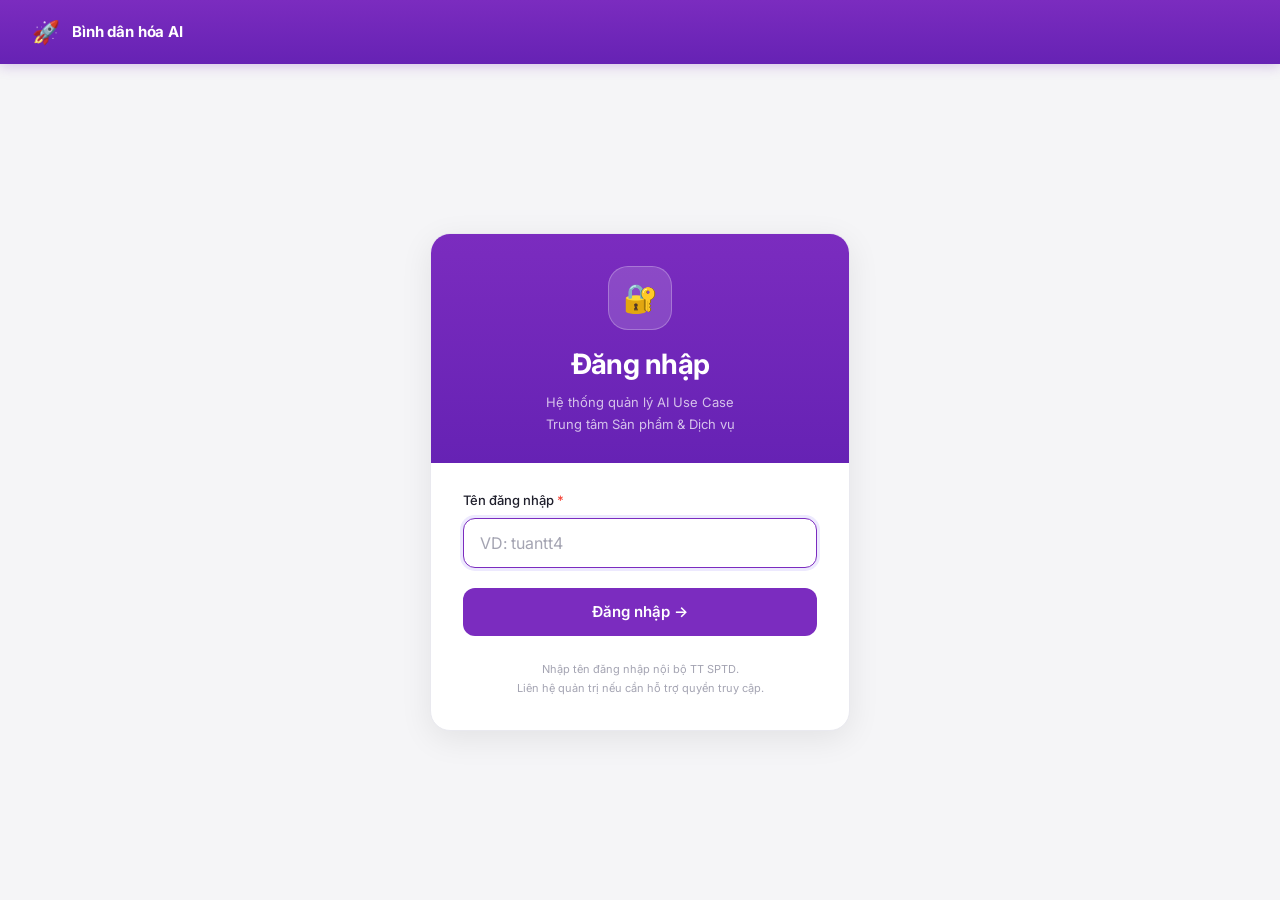
<file: index.html>
<!DOCTYPE html>
<html lang="vi">
<head>
  <meta charset="UTF-8">
  <meta name="viewport" content="width=device-width, initial-scale=1.0">
  <meta name="description" content="AI Use Case Platform — TT SPTD">
  <title>AI Use Case Platform — TT SPTD</title>
  <link rel="icon" href="data:image/svg+xml,<svg xmlns='http://www.w3.org/2000/svg' fill='none' viewBox='0 0 24 24' stroke='%237B2CBF' stroke-width='1.5'><path stroke-linecap='round' stroke-linejoin='round' d='M9.813 15.904L9 18.75l-.813-2.846a4.5 4.5 0 00-3.09-3.09L2.25 12l2.846-.813a4.5 4.5 0 003.09-3.09L9 5.25l.813 2.846a4.5 4.5 0 003.09 3.09L15.75 12l-2.846.813a4.5 4.5 0 00-3.09 3.09z'/></svg>">

  <link rel="stylesheet" href="assets/css/variables.css">
  <link rel="stylesheet" href="assets/css/base.css">
  <link rel="stylesheet" href="assets/css/typography.css">
  <link rel="stylesheet" href="assets/css/layout.css">
  <link rel="stylesheet" href="assets/css/components.css">
  <link rel="stylesheet" href="assets/css/states.css">
  <link rel="stylesheet" href="assets/css/responsive.css">
  <link rel="stylesheet" href="assets/css/portal.css">
</head>
<body>

  <div class="app-layout">

    <!-- ── Left Sidebar ── -->
    <aside class="app-sidebar" id="appSidebar" role="navigation" aria-label="Điều hướng chính">

      <a href="index.html" class="sidebar-brand" aria-label="Trang chủ">
        <div class="sidebar-brand-logo" aria-hidden="true">
          <svg xmlns="http://www.w3.org/2000/svg" fill="none" viewBox="0 0 24 24" stroke-width="1.5" stroke="currentColor" width="20" height="20">
            <path stroke-linecap="round" stroke-linejoin="round" d="M9.813 15.904L9 18.75l-.813-2.846a4.5 4.5 0 00-3.09-3.09L2.25 12l2.846-.813a4.5 4.5 0 003.09-3.09L9 5.25l.813 2.846a4.5 4.5 0 003.09 3.09L15.75 12l-2.846.813a4.5 4.5 0 00-3.09 3.09zM18.259 8.715L18 9.75l-.259-1.035a3.375 3.375 0 00-2.455-2.456L14.25 6l1.036-.259a3.375 3.375 0 002.455-2.456L18 2.25l.259 1.035a3.375 3.375 0 002.456 2.456L21.75 6l-1.035.259a3.375 3.375 0 00-2.456 2.456zM16.894 20.567L16.5 21.75l-.394-1.183a2.25 2.25 0 00-1.423-1.423L13.5 18.75l1.183-.394a2.25 2.25 0 001.423-1.423l.394-1.183.394 1.183a2.25 2.25 0 001.423 1.423l1.183.394-1.183.394a2.25 2.25 0 00-1.423 1.423z" />
          </svg>
        </div>
        <div class="sidebar-brand-text">
          <span class="sidebar-brand-name">Bình dân hóa AI</span>
          <span class="sidebar-brand-sub">TT SPTD</span>
        </div>
      </a>

      <nav class="sidebar-nav" role="menubar">
        <span class="sidebar-section-label">Quản lý</span>

        <a href="dashboard.html" class="sidebar-nav-item" role="menuitem" id="navDashboard" style="display:none">
          <i class="sidebar-nav-icon" aria-hidden="true">
            <svg xmlns="http://www.w3.org/2000/svg" fill="none" viewBox="0 0 24 24" stroke-width="1.5" stroke="currentColor" width="18" height="18">
              <path stroke-linecap="round" stroke-linejoin="round" d="M7.5 14.25v2.25m3-4.5v4.5m3-6.75v6.75m3-9v9M6 20.25h12A2.25 2.25 0 0020.25 18V6A2.25 2.25 0 0018 3.75H6A2.25 2.25 0 003.75 6v12A2.25 2.25 0 006 20.25z" />
            </svg>
          </i>
          <span class="sidebar-nav-label">Dashboard</span>
        </a>

        <a href="register.html" class="sidebar-nav-item" role="menuitem">
          <i class="sidebar-nav-icon" aria-hidden="true">
            <svg xmlns="http://www.w3.org/2000/svg" fill="none" viewBox="0 0 24 24" stroke-width="1.5" stroke="currentColor" width="18" height="18">
              <path stroke-linecap="round" stroke-linejoin="round" d="M19.5 14.25v-2.625a3.375 3.375 0 00-3.375-3.375h-1.5A1.125 1.125 0 0113.5 7.125v-1.5a3.375 3.375 0 00-3.375-3.375H8.25m3.75 9v6m3-3H9m1.5-12H5.625c-.621 0-1.125.504-1.125 1.125v17.25c0 .621.504 1.125 1.125 1.125h12.75c.621 0 1.125-.504 1.125-1.125V11.25a9 9 0 00-9-9z" />
            </svg>
          </i>
          <span class="sidebar-nav-label">Đăng ký Use Case</span>
        </a>

        <a href="dashboard.html?tab=my" class="sidebar-nav-item" role="menuitem">
          <i class="sidebar-nav-icon" aria-hidden="true">
            <svg xmlns="http://www.w3.org/2000/svg" fill="none" viewBox="0 0 24 24" stroke-width="1.5" stroke="currentColor" width="18" height="18">
              <path stroke-linecap="round" stroke-linejoin="round" d="M9 12h3.75M9 15h3.75M9 18h3.75m3 .75H18a2.25 2.25 0 002.25-2.25V6.108c0-1.135-.845-2.098-1.976-2.192a48.424 48.424 0 00-1.123-.08m-5.801 0c-.065.21-.1.433-.1.664 0 .414.336.75.75.75h4.5a.75.75 0 00.75-.75 2.25 2.25 0 00-.1-.664m-5.8 0A2.251 2.251 0 0113.5 2.25H15c1.012 0 1.867.668 2.15 1.586m-5.8 0c-.376.023-.75.05-1.124.08C9.095 4.01 8.25 4.973 8.25 6.108V8.25m0 0H4.875c-.621 0-1.125.504-1.125 1.125v11.25c0 .621.504 1.125 1.125 1.125h9.75c.621 0 1.125-.504 1.125-1.125V9.375c0-.621-.504-1.125-1.125-1.125H8.25zM6.75 12h.008v.008H6.75V12zm0 3h.008v.008H6.75V15zm0 3h.008v.008H6.75V18z" />
            </svg>
          </i>
          <span class="sidebar-nav-label">Use Case của tôi</span>
        </a>

        <div class="sidebar-divider" aria-hidden="true"></div>
        <span class="sidebar-section-label">Hệ thống</span>

        <a href="index.html" class="sidebar-nav-item is-active" role="menuitem" aria-current="page">
          <i class="sidebar-nav-icon" aria-hidden="true">
            <svg xmlns="http://www.w3.org/2000/svg" fill="none" viewBox="0 0 24 24" stroke-width="1.5" stroke="currentColor" width="18" height="18">
              <path stroke-linecap="round" stroke-linejoin="round" d="M2.25 12l8.954-8.955c.44-.439 1.152-.439 1.591 0L21.75 12M4.5 9.75v10.125c0 .621.504 1.125 1.125 1.125H9.75v-4.875c0-.621.504-1.125 1.125-1.125h2.25c.621 0 1.125.504 1.125 1.125V21h4.125c.621 0 1.125-.504 1.125-1.125V9.75M8.25 21h8.25" />
            </svg>
          </i>
          <span class="sidebar-nav-label">Trang chủ</span>
        </a>
      </nav>

      <div class="sidebar-footer">
        <div class="sidebar-user">
          <div class="sidebar-user-avatar" id="sidebarAvatar" aria-hidden="true"></div>
          <div class="sidebar-user-info">
            <span class="sidebar-user-name" id="sidebarUserName"></span>
            <span class="sidebar-user-role" id="sidebarUserRole">Người dùng</span>
          </div>
          <button class="sidebar-logout-btn" id="sidebarLogoutBtn" title="Đăng xuất" aria-label="Đăng xuất">
            <svg xmlns="http://www.w3.org/2000/svg" fill="none" viewBox="0 0 24 24" stroke-width="1.5" stroke="currentColor" width="18" height="18">
              <path stroke-linecap="round" stroke-linejoin="round" d="M15.75 9V5.25A2.25 2.25 0 0013.5 3h-6a2.25 2.25 0 00-2.25 2.25v13.5A2.25 2.25 0 007.5 21h6a2.25 2.25 0 002.25-2.25V15M12 9l-3 3m0 0l3 3m-3-3h12.75" />
            </svg>
          </button>
        </div>
      </div>

    </aside>

    <div class="sidebar-overlay" id="sidebarOverlay" aria-hidden="true"></div>

    <!-- ── Main Area ── -->
    <div class="app-main">

      <header class="app-topbar" role="banner">
        <button class="topbar-sidebar-toggle" id="sidebarToggle" aria-label="Mở/đóng menu" aria-expanded="false" aria-controls="appSidebar">
          <svg xmlns="http://www.w3.org/2000/svg" fill="none" viewBox="0 0 24 24" stroke-width="1.5" stroke="currentColor" width="20" height="20" aria-hidden="true">
            <path stroke-linecap="round" stroke-linejoin="round" d="M3.75 6.75h16.5M3.75 12h16.5m-16.5 5.25h16.5" />
          </svg>
        </button>
        <h1 class="topbar-title">Trang chủ</h1>
        <div class="topbar-actions">
          <div class="topbar-user-chip" id="topbarUserChip" style="display:none">
            <div class="topbar-user-avatar" id="topbarAvatar" aria-hidden="true"></div>
            <span class="topbar-user-name" id="topbarUserName"></span>
          </div>
        </div>
      </header>

      <div class="app-content">
        <main class="portal-main" role="main" id="portalMain" style="display:none">

          <h1 class="portal-page-title">Tất cả dịch vụ</h1>

          <div class="service-sections" id="serviceSections" role="navigation" aria-label="Danh sách dịch vụ">
            <!-- Sections injected by JS -->
          </div>

          <footer class="portal-footer">
            AI Use Case Platform · TT SPTD · v3.0.0
          </footer>
        </main>
      </div>

    </div><!-- /app-main -->
  </div><!-- /app-layout -->

  <div id="toastContainer" class="toast-container" aria-live="polite" aria-atomic="false"></div>

  <script src="config/env.js"></script>
  <script src="assets/js/auth.js"></script>
  <script>
    (function () {
      'use strict';

      // Backward compat: redirect old ?edit= links to register.html
      var sp = new URLSearchParams(window.location.search);
      if (sp.has('edit')) {
        window.location.replace('register.html' + window.location.search);
        return;
      }

      if (!AuthService.requireAuth()) return;

      var user = AuthService.getUser();
      var role = user ? (user.role || 'user') : 'user';
      var initials = ((user && (user.displayName || user.email)) || '?').charAt(0).toUpperCase();

      // Populate sidebar + topbar
      function setEl(id, val) { var el = document.getElementById(id); if (el) el.textContent = val; }
      setEl('sidebarAvatar',   initials);
      setEl('sidebarUserName', user ? (user.displayName || user.email) : '');
      setEl('sidebarUserRole', role === 'admin' ? 'Admin' : 'Người dùng');
      setEl('topbarAvatar',    initials);
      setEl('topbarUserName',  user ? (user.displayName || user.email) : '');
      var chip = document.getElementById('topbarUserChip'); if (chip) chip.style.display = '';

      // Show Dashboard nav for admin
      if (role === 'admin') {
        var navDash = document.getElementById('navDashboard'); if (navDash) navDash.style.display = '';
      }

      document.getElementById('sidebarLogoutBtn').addEventListener('click', function () {
        AuthService.logout();
        window.location.replace('login.html');
      });

      // Sidebar toggle
      var sidebar = document.getElementById('appSidebar');
      var overlay = document.getElementById('sidebarOverlay');
      var toggle  = document.getElementById('sidebarToggle');
      function openSidebar()  { sidebar.classList.add('is-open');    overlay.classList.add('is-visible');    toggle.setAttribute('aria-expanded','true'); }
      function closeSidebar() { sidebar.classList.remove('is-open'); overlay.classList.remove('is-visible'); toggle.setAttribute('aria-expanded','false'); }
      if (toggle)  toggle.addEventListener('click', function () { sidebar.classList.contains('is-open') ? closeSidebar() : openSidebar(); });
      if (overlay) overlay.addEventListener('click', closeSidebar);
      document.addEventListener('keydown', function (e) { if (e.key === 'Escape') closeSidebar(); });

      // Service catalog (data-driven, role-aware)
      var PORTAL_SERVICES = [
        {
          sectionLabel: 'Đăng ký & Quản lý',
          items: [
            {
              icon: '<svg xmlns="http://www.w3.org/2000/svg" fill="none" viewBox="0 0 24 24" stroke-width="1.5" stroke="currentColor" width="24" height="24"><path stroke-linecap="round" stroke-linejoin="round" d="M19.5 14.25v-2.625a3.375 3.375 0 00-3.375-3.375h-1.5A1.125 1.125 0 0113.5 7.125v-1.5a3.375 3.375 0 00-3.375-3.375H8.25m3.75 9v6m3-3H9m1.5-12H5.625c-.621 0-1.125.504-1.125 1.125v17.25c0 .621.504 1.125 1.125 1.125h12.75c.621 0 1.125-.504 1.125-1.125V11.25a9 9 0 00-9-9z" /></svg>',
              label: 'Đăng ký AI Use Case',
              desc:  'Tạo mới và nộp use case AI cho team',
              href:  'register.html',
              roles: ['user', 'admin']
            },
            {
              icon: '<svg xmlns="http://www.w3.org/2000/svg" fill="none" viewBox="0 0 24 24" stroke-width="1.5" stroke="currentColor" width="24" height="24"><path stroke-linecap="round" stroke-linejoin="round" d="M9 12h3.75M9 15h3.75M9 18h3.75m3 .75H18a2.25 2.25 0 002.25-2.25V6.108c0-1.135-.845-2.098-1.976-2.192a48.424 48.424 0 00-1.123-.08m-5.801 0c-.065.21-.1.433-.1.664 0 .414.336.75.75.75h4.5a.75.75 0 00.75-.75 2.25 2.25 0 00-.1-.664m-5.8 0A2.251 2.251 0 0113.5 2.25H15c1.012 0 1.867.668 2.15 1.586m-5.8 0c-.376.023-.75.05-1.124.08C9.095 4.01 8.25 4.973 8.25 6.108V8.25m0 0H4.875c-.621 0-1.125.504-1.125 1.125v11.25c0 .621.504 1.125 1.125 1.125h9.75c.621 0 1.125-.504 1.125-1.125V9.375c0-.621-.504-1.125-1.125-1.125H8.25zM6.75 12h.008v.008H6.75V12zm0 3h.008v.008H6.75V15zm0 3h.008v.008H6.75V18z" /></svg>',
              label: 'Use case của tôi',
              desc:  'Xem trạng thái và chỉnh sửa use case đã nộp',
              href:  'dashboard.html?tab=my',
              roles: ['user', 'admin']
            }
          ]
        },
        {
          sectionLabel: 'Báo cáo & Phân tích',
          items: [
            {
              icon: '<svg xmlns="http://www.w3.org/2000/svg" fill="none" viewBox="0 0 24 24" stroke-width="1.5" stroke="currentColor" width="24" height="24"><path stroke-linecap="round" stroke-linejoin="round" d="M7.5 14.25v2.25m3-4.5v4.5m3-6.75v6.75m3-9v9M6 20.25h12A2.25 2.25 0 0020.25 18V6A2.25 2.25 0 0018 3.75H6A2.25 2.25 0 003.75 6v12A2.25 2.25 0 006 20.25z" /></svg>',
              label: 'Dashboard tổng quan',
              desc:  'Thống kê, phân tích và duyệt use case',
              href:  'dashboard.html',
              roles: ['admin']
            }
          ]
        }
      ];

      var sectionsEl = document.getElementById('serviceSections');
      PORTAL_SERVICES.forEach(function (section) {
        var visibleItems = section.items.filter(function (item) {
          return item.roles.indexOf(role) !== -1;
        });
        if (!visibleItems.length) return;

        var sectionEl = document.createElement('div');
        sectionEl.className = 'service-section';

        var titleEl = document.createElement('h2');
        titleEl.className = 'service-section-title';
        titleEl.textContent = section.sectionLabel;
        sectionEl.appendChild(titleEl);

        var listEl = document.createElement('div');
        listEl.className = 'service-list';
        listEl.setAttribute('role', 'list');

        visibleItems.forEach(function (item) {
          var el = document.createElement('a');
          el.className = 'service-item';
          el.href = item.href;
          el.setAttribute('role', 'listitem');
          el.setAttribute('aria-label', item.label + (item.desc ? ' — ' + item.desc : ''));

          var iconEl = document.createElement('div');
          iconEl.className = 'service-item-icon';
          iconEl.setAttribute('aria-hidden', 'true');
          iconEl.innerHTML = item.icon;

          var contentEl = document.createElement('div');
          contentEl.className = 'service-item-content';
          var labelEl = document.createElement('p');
          labelEl.className = 'service-item-label';
          labelEl.textContent = item.label;
          var descEl = document.createElement('p');
          descEl.className = 'service-item-desc';
          descEl.textContent = item.desc;
          contentEl.appendChild(labelEl);
          contentEl.appendChild(descEl);

          var rightEl = document.createElement('div');
          rightEl.className = 'service-item-right';
          var chevron = document.createElement('i');
          chevron.className = 'service-item-chevron';
          chevron.setAttribute('aria-hidden', 'true');
          chevron.textContent = '›';
          rightEl.appendChild(chevron);

          el.appendChild(iconEl);
          el.appendChild(contentEl);
          el.appendChild(rightEl);
          listEl.appendChild(el);
        });

        sectionEl.appendChild(listEl);
        sectionsEl.appendChild(sectionEl);
      });

      document.getElementById('portalMain').style.display = '';
    })();
  </script>

</body>
</html>
</file>
<file: assets/css/variables.css>
:root {
  /* ══════════════════════════════════════════
     TPBank BIZ Design System — v3.0
     Purple-first enterprise banking UI
     ══════════════════════════════════════════ */

  /* ── Brand Purple ── */
  --color-primary:         #7B2CBF;
  --color-primary-dark:    #6F2DBD;
  --color-primary-darker:  #5A1E9A;
  --color-primary-mid:     #8E44EC;
  --color-primary-light:   #EDE9FE;
  --color-primary-surface: #F5F0FF;

  /* ── Sidebar Gradient ── */
  --sidebar-gradient: linear-gradient(180deg, #7B2CBF 0%, #6622B4 100%);

  /* ── Semantic Colors ── */
  --color-success:       #4CAF50;
  --color-success-light: #E8F5E9;
  --color-warning:       #F6B100;
  --color-warning-light: #FFF8E1;
  --color-error:         #F44336;
  --color-error-light:   #FFEBEE;
  --color-info:          #2196F3;
  --color-info-light:    #E3F2FD;

  /* ── Neutral / Surface ── */
  --color-bg:             #F5F5F7;
  --color-bg-alt:         #FAFAFC;
  --color-surface:        #FFFFFF;
  --color-border:         #E9E9EF;
  --color-border-focus:   #7B2CBF;
  --color-border-error:   #F44336;
  --color-overlay:        rgba(31, 31, 44, 0.04);

  /* ── Text ── */
  --color-text:           #1F1F2C;
  --color-text-secondary: #6D6D7A;
  --color-text-muted:     #A4A4B2;
  --color-text-inverse:   #FFFFFF;

  /* ── Sidebar specific ── */
  --sidebar-text:         rgba(255, 255, 255, 0.85);
  --sidebar-text-active:  #FFFFFF;
  --sidebar-text-muted:   rgba(255, 255, 255, 0.5);
  --sidebar-item-hover:   rgba(255, 255, 255, 0.10);
  --sidebar-item-active:  rgba(255, 255, 255, 0.18);
  --sidebar-border:       rgba(255, 255, 255, 0.12);

  /* ── Accent (Gold / CTA highlight) ── */
  --color-accent:         #F6B100;
  --color-accent-dark:    #D4970A;
  --color-accent-light:   #FFF8E1;

  /* ── Typography ── */
  --font-family:           'Inter', -apple-system, BlinkMacSystemFont, 'Segoe UI', Roboto, Arial, sans-serif;

  --text-xs:   0.6875rem;   /* 11px */
  --text-sm:   0.8125rem;   /* 13px */
  --text-base: 0.9375rem;   /* 15px */
  --text-md:   1rem;        /* 16px */
  --text-lg:   1.125rem;    /* 18px */
  --text-xl:   1.25rem;     /* 20px */
  --text-2xl:  1.375rem;    /* 22px */
  --text-3xl:  1.75rem;     /* 28px */
  --text-4xl:  2rem;        /* 32px */

  --font-weight-regular:  400;
  --font-weight-medium:   500;
  --font-weight-semibold: 600;
  --font-weight-bold:     700;

  --leading-tight:   1.3;
  --leading-normal:  1.5;
  --leading-relaxed: 1.7;

  /* ── Spacing (4px base) ── */
  --space-1:  4px;
  --space-2:  8px;
  --space-3:  12px;
  --space-4:  16px;
  --space-5:  20px;
  --space-6:  24px;
  --space-7:  28px;
  --space-8:  32px;
  --space-10: 40px;
  --space-12: 48px;
  --space-16: 64px;
  --space-20: 80px;

  /* ── Border Radius ── */
  --radius-sm:     6px;
  --radius-md:     12px;   /* inputs, buttons */
  --radius-lg:     16px;
  --radius-xl:     20px;   /* cards */
  --radius-2xl:    24px;
  --radius-full:   9999px;
  --border-radius: var(--radius-md); /* legacy compat */

  /* ── Shadows — minimal, enterprise ── */
  --shadow-xs:  0 1px 4px rgba(0, 0, 0, 0.04);
  --shadow-sm:  0 2px 10px rgba(0, 0, 0, 0.03);
  --shadow-md:  0 4px 20px rgba(0, 0, 0, 0.05);
  --shadow-lg:  0 8px 32px rgba(0, 0, 0, 0.08);
  --shadow-card: 0 2px 10px rgba(0, 0, 0, 0.03);
  --shadow:     var(--shadow-sm); /* legacy compat */

  /* ── Z-index ── */
  --z-base:     1;
  --z-dropdown: 10;
  --z-sticky:   20;
  --z-sidebar:  30;
  --z-overlay:  100;
  --z-modal:    200;
  --z-toast:    300;

  /* ── Transitions ── */
  --transition-fast:   0.12s ease;
  --transition-normal: 0.2s ease;
  --transition-slow:   0.35s ease;

  /* ── Layout ── */
  --sidebar-width:        252px;
  --sidebar-collapsed:    72px;
  --topbar-height:        64px;
  --header-height:        64px;
  --max-width:            760px;
  --content-max-width:    1280px;
  --wizard-nav-height:    72px;

  /* ── Portal ── */
  --portal-header-height: 64px;
  --portal-max-width:     800px;

  /* ── Legacy purple aliases (compat) ── */
  --color-purple:         var(--color-primary);
  --color-purple-dark:    var(--color-primary-dark);
  --color-purple-darker:  var(--color-primary-darker);
  --color-purple-mid:     var(--color-primary-mid);
  --color-purple-light:   var(--color-primary-light);
  --color-purple-surface: var(--color-primary-surface);
}
</file>
<file: assets/css/base.css>
/* Google Fonts — Inter */
@import url('https://fonts.googleapis.com/css2?family=Inter:wght@400;500;600;700&display=swap');

*, *::before, *::after {
  box-sizing: border-box;
  margin: 0;
  padding: 0;
}

html {
  font-size: 16px;
  -webkit-text-size-adjust: 100%;
  scroll-behavior: smooth;
}

body {
  font-family: var(--font-family);
  font-size: var(--text-base);
  line-height: var(--leading-normal);
  background: var(--color-bg);
  color: var(--color-text);
  -webkit-font-smoothing: antialiased;
  -moz-osx-font-smoothing: grayscale;
}

input, select, textarea, button {
  font-family: inherit;
  font-size: var(--text-md);
  line-height: inherit;
}

button {
  cursor: pointer;
  border: none;
  background: none;
}

ul, ol { list-style: none; }

:focus { outline: none; }
:focus-visible {
  outline: 2px solid var(--color-primary);
  outline-offset: 2px;
  border-radius: var(--radius-sm);
}

[disabled], [disabled]:hover { cursor: not-allowed; opacity: 0.5; }

.hidden { display: none !important; }

.sr-only {
  position: absolute;
  width: 1px; height: 1px;
  padding: 0; margin: -1px;
  overflow: hidden;
  clip: rect(0,0,0,0);
  white-space: nowrap;
  border: 0;
}
</file>
<file: assets/css/typography.css>
/* ── Headings ── */
h1, h2, h3, h4, h5, h6 {
  font-weight: var(--font-weight-semibold);
  line-height: var(--leading-tight);
  color: var(--color-text);
}

h1 { font-size: var(--text-3xl); }
h2 { font-size: var(--text-xl); margin-bottom: var(--space-5); }
h3 { font-size: var(--text-lg); }
h4 { font-size: var(--text-base); }

/* ── Step title (h2 inside wizard steps) ── */
.step h2 {
  font-size: var(--text-xl);
  font-weight: var(--font-weight-semibold);
  color: var(--color-text);
  margin-bottom: var(--space-1);
}

.step-subtitle {
  font-size: var(--text-sm);
  color: var(--color-text-secondary);
  margin-bottom: var(--space-6);
  line-height: var(--leading-relaxed);
}

/* ── Section headers (field group headings) ── */
.section-header {
  font-size: var(--text-sm);
  font-weight: var(--font-weight-semibold);
  color: var(--color-text-secondary);
  text-transform: uppercase;
  letter-spacing: 0.06em;
  padding: var(--space-4) 0 var(--space-3);
  border-bottom: 1px solid var(--color-border);
  margin-bottom: var(--space-5);
  margin-top: var(--space-2);
}

.section-header:first-child {
  padding-top: 0;
  margin-top: 0;
}

/* ── Body text variants ── */
.text-sm   { font-size: var(--text-sm); }
.text-xs   { font-size: var(--text-xs); }
.text-secondary { color: var(--color-text-secondary); }
.text-error     { color: var(--color-error); }
.text-success   { color: var(--color-success); }

/* ── App header title ── */
.header-title {
  font-size: var(--text-base);
  font-weight: var(--font-weight-medium);
  color: rgba(255,255,255,0.92);
  letter-spacing: 0.01em;
}

.logo {
  font-size: var(--text-md);
  font-weight: var(--font-weight-bold);
  color: white;
  letter-spacing: -0.01em;
}
</file>
<file: assets/css/layout.css>
/* ═══════════════════════════════════════════════════
   layout.css — TPBank BIZ Enterprise Layout System
   Sidebar + TopBar + Content architecture
   ═══════════════════════════════════════════════════ */

/* ── Enterprise App Shell ── */
.app-layout {
  display: flex;
  min-height: 100vh;
  background: var(--color-bg);
}

/* ── App Sidebar ── */
.app-sidebar {
  width: var(--sidebar-width);
  background: var(--sidebar-gradient);
  position: fixed;
  top: 0;
  left: 0;
  height: 100vh;
  z-index: var(--z-sidebar);
  display: flex;
  flex-direction: column;
  overflow: hidden;
  flex-shrink: 0;
  transition: width var(--transition-normal);
}

/* ── Sidebar Brand ── */
.sidebar-brand {
  display: flex;
  align-items: center;
  gap: var(--space-3);
  padding: var(--space-5) var(--space-6);
  border-bottom: 1px solid var(--sidebar-border);
  flex-shrink: 0;
  min-height: var(--topbar-height);
  text-decoration: none;
}
.sidebar-brand-logo {
  width: 36px;
  height: 36px;
  background: rgba(255,255,255,0.18);
  border: 1px solid rgba(255,255,255,0.25);
  border-radius: var(--radius-md);
  display: flex;
  align-items: center;
  justify-content: center;
  font-size: 1.1rem;
  flex-shrink: 0;
}
.sidebar-brand-text {
  display: flex;
  flex-direction: column;
  gap: 2px;
  overflow: hidden;
}
.sidebar-brand-name {
  font-size: var(--text-sm);
  font-weight: var(--font-weight-bold);
  color: var(--sidebar-text-active);
  white-space: nowrap;
  overflow: hidden;
  text-overflow: ellipsis;
  letter-spacing: -0.01em;
}
.sidebar-brand-sub {
  font-size: 10px;
  color: var(--sidebar-text-muted);
  white-space: nowrap;
  font-weight: var(--font-weight-medium);
  text-transform: uppercase;
  letter-spacing: 0.06em;
}

/* ── Sidebar Navigation ── */
.sidebar-nav {
  flex: 1;
  overflow-y: auto;
  overflow-x: hidden;
  padding: var(--space-4) 0;
  scrollbar-width: none;
}
.sidebar-nav::-webkit-scrollbar { display: none; }

.sidebar-section-label {
  font-size: 10px;
  font-weight: var(--font-weight-bold);
  color: var(--sidebar-text-muted);
  text-transform: uppercase;
  letter-spacing: 0.08em;
  padding: var(--space-3) var(--space-6) var(--space-1);
  margin-top: var(--space-2);
}

.sidebar-nav-item {
  display: flex;
  align-items: center;
  gap: var(--space-3);
  padding: var(--space-3) var(--space-6);
  color: var(--sidebar-text);
  text-decoration: none;
  font-size: var(--text-sm);
  font-weight: var(--font-weight-medium);
  border: none;
  background: transparent;
  width: 100%;
  cursor: pointer;
  transition: background var(--transition-fast), color var(--transition-fast);
  border-radius: 0;
  min-height: 44px;
  position: relative;
  white-space: nowrap;
}
.sidebar-nav-item:hover {
  background: var(--sidebar-item-hover);
  color: var(--sidebar-text-active);
}
.sidebar-nav-item.is-active {
  background: var(--sidebar-item-active);
  color: var(--sidebar-text-active);
  font-weight: var(--font-weight-semibold);
}
.sidebar-nav-item.is-active::before {
  content: '';
  position: absolute;
  left: 0;
  top: 50%;
  transform: translateY(-50%);
  width: 3px;
  height: 24px;
  background: white;
  border-radius: 0 2px 2px 0;
}

.sidebar-nav-icon {
  width: 20px;
  height: 20px;
  display: flex;
  align-items: center;
  justify-content: center;
  flex-shrink: 0;
  opacity: 0.8;
  font-style: normal;
  font-size: 1rem;
}
.sidebar-nav-item:hover .sidebar-nav-icon,
.sidebar-nav-item.is-active .sidebar-nav-icon {
  opacity: 1;
}

.sidebar-nav-label { flex: 1; }

.sidebar-nav-badge {
  font-size: 10px;
  font-weight: var(--font-weight-bold);
  background: var(--color-error);
  color: white;
  border-radius: var(--radius-full);
  min-width: 18px;
  height: 18px;
  display: inline-flex;
  align-items: center;
  justify-content: center;
  padding: 0 5px;
  flex-shrink: 0;
}
.sidebar-nav-badge:empty { display: none; }

.sidebar-divider {
  height: 1px;
  background: var(--sidebar-border);
  margin: var(--space-2) var(--space-6);
}

/* ── Sidebar Footer ── */
.sidebar-footer {
  padding: var(--space-4) var(--space-6);
  border-top: 1px solid var(--sidebar-border);
  flex-shrink: 0;
}
.sidebar-user {
  display: flex;
  align-items: center;
  gap: var(--space-3);
}
.sidebar-user-avatar {
  width: 32px;
  height: 32px;
  background: rgba(255,255,255,0.18);
  border-radius: 50%;
  display: flex;
  align-items: center;
  justify-content: center;
  font-size: var(--text-sm);
  font-weight: var(--font-weight-bold);
  color: white;
  flex-shrink: 0;
}
.sidebar-user-info { flex: 1; min-width: 0; }
.sidebar-user-name {
  font-size: var(--text-xs);
  font-weight: var(--font-weight-medium);
  color: var(--sidebar-text-active);
  white-space: nowrap;
  overflow: hidden;
  text-overflow: ellipsis;
  display: block;
}
.sidebar-user-role {
  font-size: 10px;
  color: var(--sidebar-text-muted);
  display: block;
}
.sidebar-logout-btn {
  background: none;
  border: none;
  color: var(--sidebar-text-muted);
  cursor: pointer;
  padding: var(--space-1);
  border-radius: var(--radius-sm);
  transition: color var(--transition-fast), background var(--transition-fast);
  font-size: 1rem;
  display: flex;
  align-items: center;
  justify-content: center;
  flex-shrink: 0;
}
.sidebar-logout-btn:hover {
  color: var(--sidebar-text-active);
  background: var(--sidebar-item-hover);
}

/* ── App Main (shifts right to accommodate sidebar) ── */
.app-main {
  margin-left: var(--sidebar-width);
  flex: 1;
  display: flex;
  flex-direction: column;
  min-height: 100vh;
  min-width: 0;
}

/* ── TopBar ── */
.app-topbar {
  height: var(--topbar-height);
  background: var(--color-surface);
  border-bottom: 1px solid var(--color-border);
  display: flex;
  align-items: center;
  padding: 0 var(--space-8);
  gap: var(--space-4);
  position: sticky;
  top: 0;
  z-index: var(--z-sticky);
  box-shadow: var(--shadow-sm);
}
.topbar-title {
  font-size: var(--text-xl);
  font-weight: var(--font-weight-bold);
  color: var(--color-text);
  flex: 1;
  letter-spacing: -0.015em;
}
.topbar-actions {
  display: flex;
  align-items: center;
  gap: var(--space-3);
  flex-shrink: 0;
}
.topbar-icon-btn {
  width: 38px;
  height: 38px;
  border: 1px solid var(--color-border);
  border-radius: var(--radius-md);
  background: transparent;
  color: var(--color-text-secondary);
  cursor: pointer;
  display: flex;
  align-items: center;
  justify-content: center;
  font-size: 1.1rem;
  transition: background var(--transition-fast), border-color var(--transition-fast),
              color var(--transition-fast);
}
.topbar-icon-btn:hover {
  background: var(--color-primary-surface);
  border-color: var(--color-primary-light);
  color: var(--color-primary);
}
.topbar-user-chip {
  display: flex;
  align-items: center;
  gap: var(--space-2);
  padding: var(--space-1) var(--space-3) var(--space-1) var(--space-1);
  border: 1px solid var(--color-border);
  border-radius: var(--radius-full);
  background: var(--color-surface);
  cursor: pointer;
  transition: border-color var(--transition-fast), background var(--transition-fast);
}
.topbar-user-chip:hover {
  border-color: var(--color-primary-light);
  background: var(--color-primary-surface);
}
.topbar-user-avatar {
  width: 28px;
  height: 28px;
  background: var(--color-primary);
  border-radius: 50%;
  display: flex;
  align-items: center;
  justify-content: center;
  font-size: var(--text-xs);
  font-weight: var(--font-weight-bold);
  color: white;
  flex-shrink: 0;
}
.topbar-user-name {
  font-size: var(--text-sm);
  font-weight: var(--font-weight-medium);
  color: var(--color-text);
  max-width: 150px;
  overflow: hidden;
  text-overflow: ellipsis;
  white-space: nowrap;
}

/* ── Content Area ── */
.app-content {
  flex: 1;
  padding: var(--space-8);
  max-width: var(--content-max-width);
}

/* ── Legacy: app-header (standalone, no-sidebar pages) ── */
.app-header {
  background: var(--sidebar-gradient);
  color: white;
  height: var(--header-height);
  padding: 0 var(--space-8);
  display: flex;
  align-items: center;
  gap: var(--space-4);
  box-shadow: 0 2px 8px rgba(107, 34, 180, 0.3);
  position: sticky;
  top: 0;
  z-index: var(--z-sticky);
  flex-wrap: wrap;
}
.app-header .logo {
  display: flex;
  align-items: center;
  gap: var(--space-2);
  font-size: var(--text-base);
  font-weight: var(--font-weight-bold);
  color: white;
  white-space: nowrap;
  text-decoration: none;
}
.app-header .header-divider {
  width: 1px;
  height: 20px;
  background: rgba(255,255,255,0.25);
}
.app-header .header-title {
  font-size: var(--text-sm);
  font-weight: var(--font-weight-medium);
  color: rgba(255,255,255,0.78);
  white-space: nowrap;
}
.header-actions {
  margin-left: auto;
  display: flex;
  align-items: center;
  gap: var(--space-3);
}

/* ── App Container (non-sidebar pages: wizard, portal) ── */
.app-container {
  max-width: var(--max-width);
  margin: var(--space-8) auto var(--space-20);
  padding: 0 var(--space-4);
}

/* ── Wizard Card ── */
.wizard {
  background: var(--color-surface);
  border-radius: var(--radius-xl);
  box-shadow: var(--shadow-card);
  border: 1px solid var(--color-border);
  overflow: hidden;
}

/* ── Wizard Inner Padding ── */
.wizard-body {
  padding: var(--space-6) var(--space-8);
}

/* ── Section Card (field group) ── */
.field-group {
  margin-bottom: var(--space-4);
}

/* ── Wizard sticky nav area ── */
.wizard-nav-wrapper {
  background: var(--color-surface);
  border-top: 1px solid var(--color-border);
  padding: var(--space-4) var(--space-8);
  display: flex;
  align-items: center;
  justify-content: space-between;
  gap: var(--space-3);
}

/* ── Loading Overlay ── */
.loading-overlay {
  position: fixed;
  inset: 0;
  background: rgba(255,255,255,0.88);
  display: flex;
  align-items: center;
  justify-content: center;
  z-index: var(--z-overlay);
  flex-direction: column;
  gap: var(--space-4);
}
.loading-overlay.hidden { display: none; }
.loading-label {
  font-size: var(--text-sm);
  color: var(--color-text-secondary);
  font-weight: var(--font-weight-medium);
}

/* ── Toast Container ── */
.toast-container {
  position: fixed;
  top: calc(var(--header-height) + var(--space-3));
  right: var(--space-5);
  z-index: var(--z-toast);
  display: flex;
  flex-direction: column;
  gap: var(--space-2);
  max-width: 360px;
  width: calc(100vw - var(--space-10));
}

/* ── Sidebar overlay (mobile) ── */
.sidebar-overlay {
  display: none;
  position: fixed;
  inset: 0;
  background: rgba(0,0,0,0.4);
  z-index: calc(var(--z-sidebar) - 1);
}
.sidebar-overlay.is-visible { display: block; }

/* ── Mobile sidebar toggle btn (topbar) ── */
.topbar-sidebar-toggle {
  display: none;
  width: 38px;
  height: 38px;
  border: 1px solid var(--color-border);
  border-radius: var(--radius-md);
  background: transparent;
  color: var(--color-text-secondary);
  cursor: pointer;
  align-items: center;
  justify-content: center;
  font-size: 1.2rem;
  flex-shrink: 0;
  transition: background var(--transition-fast);
}
.topbar-sidebar-toggle:hover { background: var(--color-bg); }
</file>
<file: assets/css/components.css>
/* ═══════════════════════════════════════════════════
   components.css — TPBank BIZ Component Library
   Purple-first enterprise banking components
   ═══════════════════════════════════════════════════ */

/* ── Buttons ── */
.btn {
  display: inline-flex;
  align-items: center;
  justify-content: center;
  gap: var(--space-2);
  padding: var(--space-2) var(--space-5);
  font-size: var(--text-sm);
  font-weight: var(--font-weight-medium);
  font-family: var(--font-family);
  line-height: 1;
  border-radius: var(--radius-md);
  border: 1.5px solid transparent;
  cursor: pointer;
  transition: background var(--transition-fast), border-color var(--transition-fast),
              box-shadow var(--transition-fast), opacity var(--transition-fast);
  white-space: nowrap;
  min-height: 40px;
  user-select: none;
  text-decoration: none;
  letter-spacing: 0;
}
.btn:active { opacity: 0.88; }
.btn:disabled {
  opacity: 0.42;
  cursor: not-allowed;
  pointer-events: none;
}

/* Primary — Purple */
.btn-primary {
  background: var(--color-primary);
  color: white;
  border-color: var(--color-primary);
}
.btn-primary:hover {
  background: var(--color-primary-dark);
  border-color: var(--color-primary-dark);
  box-shadow: 0 2px 12px rgba(123, 44, 191, 0.32);
}

/* Success */
.btn-success {
  background: var(--color-success);
  color: white;
  border-color: var(--color-success);
}
.btn-success:hover {
  background: #43A047;
  border-color: #43A047;
  box-shadow: 0 2px 12px rgba(76, 175, 80, 0.32);
}

/* Danger */
.btn-danger {
  background: var(--color-error);
  color: white;
  border-color: var(--color-error);
}
.btn-danger:hover {
  background: #E53935;
  border-color: #E53935;
  box-shadow: 0 2px 12px rgba(244, 67, 54, 0.28);
}

/* Outline — border only */
.btn-outline {
  background: transparent;
  border-color: var(--color-border);
  color: var(--color-text-secondary);
}
.btn-outline:hover {
  border-color: var(--color-primary);
  color: var(--color-primary);
  background: var(--color-primary-surface);
}

/* Ghost */
.btn-ghost {
  background: transparent;
  border-color: transparent;
  color: var(--color-text-secondary);
}
.btn-ghost:hover {
  background: var(--color-overlay);
  color: var(--color-text);
}

/* Ghost on dark (header/sidebar) */
.btn-ghost-white {
  background: transparent;
  border-color: rgba(255,255,255,0.3);
  color: rgba(255,255,255,0.85);
}
.btn-ghost-white:hover {
  background: rgba(255,255,255,0.12);
  border-color: rgba(255,255,255,0.55);
  color: white;
}

/* Size variants */
.btn-sm {
  padding: var(--space-1) var(--space-3);
  font-size: var(--text-xs);
  min-height: 32px;
  border-radius: var(--radius-sm);
}
.btn-lg {
  padding: var(--space-3) var(--space-8);
  font-size: var(--text-base);
  min-height: 48px;
  border-radius: var(--radius-md);
  font-weight: var(--font-weight-semibold);
}
.btn-full { width: 100%; justify-content: center; }

/* ── Spinner ── */
.spinner {
  width: 36px;
  height: 36px;
  border: 3px solid var(--color-border);
  border-top-color: var(--color-primary);
  border-radius: 50%;
  animation: spin 0.72s linear infinite;
}
.spinner-sm {
  width: 16px;
  height: 16px;
  border-width: 2px;
}
@keyframes spin { to { transform: rotate(360deg); } }

/* ── Toast ── */
.toast {
  display: flex;
  align-items: flex-start;
  gap: var(--space-3);
  padding: var(--space-4) var(--space-5);
  border-radius: var(--radius-md);
  font-size: var(--text-sm);
  line-height: var(--leading-relaxed);
  box-shadow: var(--shadow-lg);
  animation: toastSlideIn 0.2s ease;
  position: relative;
  background: var(--color-surface);
  border: 1px solid var(--color-border);
}
@keyframes toastSlideIn {
  from { opacity: 0; transform: translateX(16px); }
  to   { opacity: 1; transform: translateX(0); }
}

.toast-icon {
  flex-shrink: 0;
  width: 20px;
  height: 20px;
  display: flex;
  align-items: center;
  justify-content: center;
  font-size: var(--text-base);
  margin-top: 1px;
}
.toast-message { flex: 1; white-space: pre-line; word-break: break-word; }
.toast-title {
  font-weight: var(--font-weight-semibold);
  color: var(--color-text);
  display: block;
  margin-bottom: 2px;
}
.toast-close {
  flex-shrink: 0;
  font-size: var(--text-lg);
  line-height: 1;
  opacity: 0.45;
  padding: 0 var(--space-1);
  cursor: pointer;
  border: none;
  background: none;
  color: inherit;
  transition: opacity var(--transition-fast);
}
.toast-close:hover { opacity: 0.9; }

.toast-success {
  border-left: 4px solid var(--color-success);
  background: var(--color-success-light);
}
.toast-success .toast-icon { color: var(--color-success); }

.toast-error {
  border-left: 4px solid var(--color-error);
  background: var(--color-error-light);
}
.toast-error .toast-icon { color: var(--color-error); }

.toast-warning {
  border-left: 4px solid var(--color-warning);
  background: var(--color-warning-light);
}
.toast-warning .toast-icon { color: var(--color-warning); }

.toast-info {
  border-left: 4px solid var(--color-primary);
  background: var(--color-primary-surface);
}
.toast-info .toast-icon { color: var(--color-primary); }

/* ── Badge ── */
.badge {
  display: inline-flex;
  align-items: center;
  gap: var(--space-1);
  padding: 3px var(--space-2);
  border-radius: var(--radius-full);
  font-size: var(--text-xs);
  font-weight: var(--font-weight-medium);
  line-height: 1.4;
  white-space: nowrap;
}
.badge-success  { background: var(--color-success-light);  color: #2E7D32; }
.badge-warning  { background: var(--color-warning-light);  color: #8B6900; }
.badge-error    { background: var(--color-error-light);    color: #C62828; }
.badge-primary  { background: var(--color-primary-light);  color: var(--color-primary-dark); }
.badge-muted    { background: var(--color-overlay);        color: var(--color-text-secondary); }

/* ── Card ── */
.card {
  background: var(--color-surface);
  border: 1px solid var(--color-border);
  border-radius: var(--radius-xl);
  padding: var(--space-6);
  box-shadow: var(--shadow-card);
}
.card-sm { padding: var(--space-4) var(--space-5); }
.card-lg { padding: var(--space-8) var(--space-8); }

.card-header {
  display: flex;
  align-items: center;
  justify-content: space-between;
  margin-bottom: var(--space-5);
  gap: var(--space-3);
  flex-wrap: wrap;
}
.card-title {
  font-size: var(--text-lg);
  font-weight: var(--font-weight-semibold);
  color: var(--color-text);
  margin: 0;
  letter-spacing: -0.01em;
}
.card-subtitle {
  font-size: var(--text-sm);
  color: var(--color-text-secondary);
  margin-top: 2px;
}
.card-meta {
  font-size: var(--text-xs);
  color: var(--color-text-muted);
}

/* ── Stat Card ── */
.stat-card {
  background: var(--color-surface);
  border: 1px solid var(--color-border);
  border-radius: var(--radius-xl);
  padding: var(--space-6);
  box-shadow: var(--shadow-card);
  display: flex;
  flex-direction: column;
  gap: var(--space-3);
  position: relative;
  overflow: hidden;
}
.stat-card-accent {
  position: absolute;
  top: 0;
  left: 0;
  width: 100%;
  height: 3px;
  background: var(--color-primary);
  border-radius: var(--radius-xl) var(--radius-xl) 0 0;
}
.stat-card-accent-success { background: var(--color-success); }
.stat-card-accent-warning  { background: var(--color-warning); }
.stat-card-accent-error    { background: var(--color-error); }

.stat-card-icon {
  width: 44px;
  height: 44px;
  border-radius: var(--radius-md);
  display: flex;
  align-items: center;
  justify-content: center;
  font-size: 1.2rem;
  background: var(--color-primary-surface);
  color: var(--color-primary);
  flex-shrink: 0;
}
.stat-card-icon-success { background: var(--color-success-light); color: var(--color-success); }
.stat-card-icon-warning { background: var(--color-warning-light); color: var(--color-warning); }
.stat-card-icon-error   { background: var(--color-error-light);   color: var(--color-error); }

.stat-card-value {
  font-size: var(--text-3xl);
  font-weight: var(--font-weight-bold);
  color: var(--color-text);
  line-height: 1;
  letter-spacing: -0.02em;
}
.stat-card-label {
  font-size: var(--text-sm);
  color: var(--color-text-secondary);
  font-weight: var(--font-weight-medium);
}
.stat-card-trend {
  font-size: var(--text-xs);
  color: var(--color-text-muted);
  display: flex;
  align-items: center;
  gap: 4px;
}

/* ── Alert Banner ── */
.alert {
  display: flex;
  align-items: flex-start;
  gap: var(--space-3);
  padding: var(--space-4) var(--space-5);
  border-radius: var(--radius-md);
  border: 1px solid var(--color-border);
  font-size: var(--text-sm);
  margin-bottom: var(--space-4);
}
.alert-icon {
  flex-shrink: 0;
  font-size: 1rem;
  margin-top: 2px;
}
.alert-content { flex: 1; }
.alert-title   { font-weight: var(--font-weight-semibold); margin-bottom: 2px; }
.alert-info    { background: var(--color-primary-surface); border-color: var(--color-primary-light); color: var(--color-primary-dark); }
.alert-success { background: var(--color-success-light);   border-color: #A5D6A7; color: #2E7D32; }
.alert-warning { background: var(--color-warning-light);   border-color: #FFE082; color: #8B6900; }
.alert-error   { background: var(--color-error-light);     border-color: #FFCDD2; color: #C62828; }

/* ── Table ── */
.data-table {
  width: 100%;
  border-collapse: collapse;
  font-size: var(--text-sm);
}
.data-table th {
  text-align: left;
  padding: var(--space-3) var(--space-4);
  font-weight: var(--font-weight-semibold);
  font-size: var(--text-xs);
  color: var(--color-text-secondary);
  background: var(--color-bg);
  border-bottom: 1px solid var(--color-border);
  text-transform: uppercase;
  letter-spacing: 0.05em;
  white-space: nowrap;
}
.data-table th:first-child { border-radius: var(--radius-sm) 0 0 var(--radius-sm); }
.data-table th:last-child  { border-radius: 0 var(--radius-sm) var(--radius-sm) 0; }
.data-table td {
  padding: var(--space-4);
  border-bottom: 1px solid var(--color-border);
  color: var(--color-text);
  vertical-align: middle;
}
.data-table tr:last-child td { border-bottom: none; }
.data-table tbody tr:hover td { background: var(--color-bg-alt); }

/* ── Modal ── */
.modal-overlay {
  position: fixed;
  inset: 0;
  background: rgba(31, 31, 44, 0.48);
  display: flex;
  align-items: center;
  justify-content: center;
  z-index: var(--z-modal);
  padding: var(--space-4);
}
.modal-overlay.hidden { display: none; }
.modal-card {
  background: var(--color-surface);
  border-radius: var(--radius-xl);
  width: 100%;
  max-width: 480px;
  box-shadow: var(--shadow-lg);
  border: 1px solid var(--color-border);
  animation: modalIn 0.2s ease;
}
.modal-card--wide {
  max-width: 720px;
  max-height: 90vh;
  display: flex;
  flex-direction: column;
}
.modal-card--wide .modal-body {
  flex: 1;
  overflow-y: auto;
}
@keyframes modalIn {
  from { opacity: 0; transform: translateY(-12px) scale(0.97); }
  to   { opacity: 1; transform: translateY(0) scale(1); }
}
.modal-header {
  display: flex;
  align-items: center;
  justify-content: space-between;
  padding: var(--space-5) var(--space-6);
  border-bottom: 1px solid var(--color-border);
}
.modal-header h3 {
  font-size: var(--text-lg);
  font-weight: var(--font-weight-semibold);
  color: var(--color-text);
  margin: 0;
  letter-spacing: -0.01em;
}
.modal-close {
  width: 32px;
  height: 32px;
  border-radius: var(--radius-sm);
  background: none;
  border: none;
  font-size: 1.25rem;
  line-height: 1;
  cursor: pointer;
  color: var(--color-text-secondary);
  display: flex;
  align-items: center;
  justify-content: center;
  transition: background var(--transition-fast), color var(--transition-fast);
}
.modal-close:hover { background: var(--color-bg); color: var(--color-text); }
.modal-body {
  padding: var(--space-6);
}
.modal-body p {
  margin-bottom: var(--space-4);
  color: var(--color-text-secondary);
  font-size: var(--text-sm);
  line-height: var(--leading-relaxed);
}
.modal-footer {
  display: flex;
  justify-content: flex-end;
  gap: var(--space-3);
  padding: var(--space-4) var(--space-6);
  border-top: 1px solid var(--color-border);
}

/* ── Empty State ── */
.empty-state {
  padding: var(--space-16) var(--space-6);
  text-align: center;
  display: flex;
  flex-direction: column;
  align-items: center;
  gap: var(--space-3);
}
.empty-state-icon {
  font-size: 2.5rem;
  opacity: 0.4;
  margin-bottom: var(--space-2);
}
.empty-state-title {
  font-size: var(--text-base);
  font-weight: var(--font-weight-semibold);
  color: var(--color-text-secondary);
}
.empty-state-text {
  font-size: var(--text-sm);
  color: var(--color-text-muted);
  line-height: var(--leading-relaxed);
}

/* ── ID Badge ── */
.id-badge {
  display: inline-block;
  padding: 2px var(--space-2);
  background: var(--color-primary-light);
  color: var(--color-primary-dark);
  border-radius: var(--radius-sm);
  font-size: var(--text-xs);
  font-weight: var(--font-weight-medium);
  font-family: 'Courier New', monospace;
  white-space: nowrap;
}

/* ── Status Badge ── */
.status-badge {
  display: inline-flex;
  align-items: center;
  gap: 4px;
  padding: 3px var(--space-3);
  border-radius: var(--radius-full);
  font-size: var(--text-xs);
  font-weight: var(--font-weight-medium);
  white-space: nowrap;
}
.status-badge::before {
  content: '';
  width: 6px;
  height: 6px;
  border-radius: 50%;
  background: currentColor;
  flex-shrink: 0;
}

/* ── Page Header ── */
.page-header {
  margin-bottom: var(--space-6);
}
.page-title {
  font-size: var(--text-3xl);
  font-weight: var(--font-weight-bold);
  color: var(--color-text);
  letter-spacing: -0.02em;
  margin: 0 0 var(--space-1);
}
.page-subtitle {
  font-size: var(--text-base);
  color: var(--color-text-secondary);
  margin: 0;
}

/* ── Tab Navigation ── */
.tab-nav {
  display: flex;
  border-bottom: 2px solid var(--color-border);
  margin-bottom: var(--space-6);
  gap: 0;
}
.tab-btn {
  padding: var(--space-3) var(--space-6);
  border: none;
  background: transparent;
  font-family: var(--font-family);
  font-size: var(--text-base);
  font-weight: var(--font-weight-medium);
  color: var(--color-text-secondary);
  cursor: pointer;
  border-bottom: 2px solid transparent;
  margin-bottom: -2px;
  transition: color var(--transition-fast), border-color var(--transition-fast);
  display: flex;
  align-items: center;
  gap: var(--space-2);
  white-space: nowrap;
}
.tab-btn:hover    { color: var(--color-text); }
.tab-btn.is-active {
  color: var(--color-primary);
  border-bottom-color: var(--color-primary);
  font-weight: var(--font-weight-semibold);
}

.tab-count {
  display: inline-flex;
  align-items: center;
  justify-content: center;
  background: var(--color-error);
  color: white;
  font-size: var(--text-xs);
  font-weight: var(--font-weight-bold);
  min-width: 18px;
  height: 18px;
  border-radius: var(--radius-full);
  padding: 0 5px;
}
.tab-count:empty { display: none; }

/* ── Search Box ── */
.search-box {
  position: relative;
  display: inline-flex;
  align-items: center;
}
.search-input {
  height: 38px;
  padding: 0 var(--space-4) 0 var(--space-10);
  border: 1.5px solid var(--color-border);
  border-radius: var(--radius-full);
  font-family: var(--font-family);
  font-size: var(--text-sm);
  color: var(--color-text);
  background: var(--color-surface);
  width: 240px;
  outline: none;
  transition: border-color var(--transition-fast), box-shadow var(--transition-fast);
}
.search-input:focus {
  border-color: var(--color-primary);
  box-shadow: 0 0 0 3px var(--color-primary-light);
}
.search-icon {
  position: absolute;
  left: var(--space-3);
  color: var(--color-text-muted);
  font-size: 1rem;
  pointer-events: none;
}
</file>
<file: assets/css/states.css>
/* ═══════════════════════════════════════════════════
   states.css — TPBank BIZ UI State Styles
   Success, loading, skeleton, banners
   ═══════════════════════════════════════════════════ */

/* ── Skeleton Loading ── */
.skeleton-screen {
  padding: var(--space-6) var(--space-8);
}
.skeleton-block {
  background: linear-gradient(90deg,
    var(--color-border) 25%,
    var(--color-bg-alt) 50%,
    var(--color-border) 75%
  );
  background-size: 200% 100%;
  animation: shimmer 1.4s infinite;
  border-radius: var(--radius-sm);
}
@keyframes shimmer {
  0%   { background-position: 200% 0; }
  100% { background-position: -200% 0; }
}
.skeleton-title  { height: 24px; width: 40%; margin-bottom: var(--space-6); }
.skeleton-field  { margin-bottom: var(--space-5); }
.skeleton-label  { height: 14px; width: 28%; margin-bottom: var(--space-2); }
.skeleton-input  { height: 44px; width: 100%; }
.skeleton-textarea { height: 88px; width: 100%; }
</file>
<file: assets/css/responsive.css>
/* ═══════════════════════════════════════════════════
   responsive.css — TPBank BIZ Responsive System
   Desktop-first: 1440 → 1280 → 1024 → 768 → 480
   ═══════════════════════════════════════════════════ */

/* ── 1280px ── */
@media (max-width: 1280px) {
  :root {
    --sidebar-width: 240px;
  }
  .app-content { padding: var(--space-6); }
}

/* ── 1024px — Sidebar collapse threshold ── */
@media (max-width: 1024px) {
  .app-main { margin-left: 0; }

  .app-sidebar {
    transform: translateX(-100%);
    transition: transform var(--transition-normal);
    z-index: var(--z-sidebar);
  }
  .app-sidebar.is-open {
    transform: translateX(0);
    box-shadow: var(--shadow-lg);
  }

  .topbar-sidebar-toggle { display: flex; }

  .app-content { padding: var(--space-5) var(--space-4); }

  .kpi-row     { grid-template-columns: repeat(2, 1fr); }
  .dash-grid-2 { grid-template-columns: 1fr; }
}

/* ── 768px — Tablet ── */
@media (max-width: 768px) {
  .app-topbar { padding: 0 var(--space-4); }
  .app-header { padding: 0 var(--space-4); }

  .app-container {
    margin-top: var(--space-5);
    margin-bottom: var(--space-12);
  }

  .wizard-body         { padding: var(--space-5) var(--space-5); }
  .wizard-meta         { padding: var(--space-3) var(--space-5); }
  .wizard-nav-wrapper  { padding: var(--space-4) var(--space-5); }
  .step-indicators     { padding: var(--space-5) var(--space-5); }

  .step-dot-label { font-size: 10px; max-width: 66px; }

  .chart-row   { grid-template-columns: 90px 1fr 45px; }
  .dash-tab    { padding: var(--space-3) var(--space-4); font-size: var(--text-sm); }

  .topbar-user-name  { display: none; }
  .topbar-user-chip  { padding: var(--space-1); border-radius: 50%; }

  .pending-card-actions { flex-wrap: wrap; }
  .admin-gate-card { padding: var(--space-8) var(--space-6); }
}

/* ── 480px — Mobile ── */
@media (max-width: 480px) {
  .app-container {
    margin-top: var(--space-4);
    margin-bottom: var(--space-12);
    padding: 0 var(--space-3);
  }

  .wizard-body        { padding: var(--space-4); }
  .wizard-meta        { padding: var(--space-2) var(--space-4); }
  .wizard-nav-wrapper { padding: var(--space-3) var(--space-4); }
  .step-indicators    { padding: var(--space-4); }

  .step-dot-label { display: none; }
  .step-indicators::before {
    left: calc(50% - 90px);
    right: calc(50% - 90px);
  }

  .wizard-nav { flex-direction: column-reverse; gap: var(--space-2); }
  .wizard-nav .btn          { width: 100%; }
  .wizard-nav-left,
  .wizard-nav-right         { width: 100%; justify-content: stretch; }
  .wizard-nav-left .btn,
  .wizard-nav-right .btn    { flex: 1; }

  .success-screen { padding: var(--space-10) var(--space-4); }

  .draft-banner {
    flex-direction: column;
    align-items: flex-start;
    gap: var(--space-3);
  }
  .draft-banner-actions { width: 100%; justify-content: flex-end; }

  .kpi-row      { grid-template-columns: 1fr; }
  .search-input { width: 100%; }
  .modal-card   { margin: var(--space-4); }

  .toast-container {
    left: var(--space-3);
    right: var(--space-3);
    max-width: 100%;
    width: auto;
  }

  .checkbox-group,
  .radio-group { gap: var(--space-2); }

  .sidebar-brand-sub { display: none; }

  .portal-header    { padding: 0 var(--space-4); }
  .portal-main      { padding: var(--space-5) var(--space-3) var(--space-12); }
  .portal-user-chip { max-width: 130px; }
}

/* ── iOS Safari: font zoom prevention ── */
@supports (-webkit-touch-callout: none) {
  .form-group input:not([type="checkbox"]):not([type="radio"]),
  .form-group select,
  .form-group textarea {
    font-size: 16px;
  }
}

/* ── Print ── */
@media print {
  .app-header,
  .app-sidebar,
  .app-topbar,
  .wizard-nav-wrapper,
  .progress-track,
  .step-indicators,
  .wizard-meta,
  .toast-container,
  .loading-overlay,
  .sidebar-overlay {
    display: none !important;
  }
  .app-main   { margin-left: 0 !important; }
  .wizard     { box-shadow: none; border: 1px solid #ccc; }
  body        { background: white; }
}
</file>
<file: assets/css/portal.css>
/* ═══════════════════════════════════════════════════
   portal.css — TPBank BIZ Portal Home
   Purple header, service card list
   ═══════════════════════════════════════════════════ */

/* ── Portal body ── */
.portal-body-bg {
  background: var(--color-bg);
  min-height: calc(100vh - var(--portal-header-height));
}

/* ── Portal header ── */
.portal-header {
  background: var(--sidebar-gradient);
  height: var(--portal-header-height);
  padding: 0 var(--space-8);
  display: flex;
  align-items: center;
  justify-content: space-between;
  box-shadow: 0 2px 12px rgba(107, 34, 180, 0.25);
  position: sticky;
  top: 0;
  z-index: var(--z-sticky);
}

/* Brand area */
.portal-brand {
  display: flex;
  align-items: center;
  gap: var(--space-3);
  text-decoration: none;
  flex-shrink: 0;
}
.portal-brand-icon { font-size: 1.4rem; line-height: 1; }
.portal-brand-name {
  font-size: var(--text-base);
  font-weight: var(--font-weight-bold);
  color: white;
  letter-spacing: -0.01em;
  white-space: nowrap;
}
.portal-brand-sep {
  width: 1px;
  height: 18px;
  background: rgba(255,255,255,0.25);
  margin: 0 var(--space-1);
  flex-shrink: 0;
}
.portal-brand-sub {
  font-size: var(--text-xs);
  color: rgba(255,255,255,0.6);
  font-weight: var(--font-weight-medium);
  white-space: nowrap;
  text-transform: uppercase;
  letter-spacing: 0.06em;
}

/* User area */
.portal-user-area {
  display: flex;
  align-items: center;
  gap: var(--space-3);
  flex-shrink: 0;
}
.portal-user-chip {
  display: flex;
  align-items: center;
  gap: var(--space-2);
  padding: var(--space-1) var(--space-3) var(--space-1) var(--space-1);
  background: rgba(255,255,255,0.12);
  border: 1px solid rgba(255,255,255,0.2);
  border-radius: var(--radius-full);
  color: white;
  font-size: var(--text-sm);
  font-weight: var(--font-weight-medium);
  max-width: 220px;
}
.portal-user-avatar {
  width: 28px;
  height: 28px;
  background: rgba(255,255,255,0.22);
  border-radius: 50%;
  display: flex;
  align-items: center;
  justify-content: center;
  font-size: var(--text-xs);
  font-weight: var(--font-weight-bold);
  color: white;
  flex-shrink: 0;
}
.portal-user-name {
  overflow: hidden;
  text-overflow: ellipsis;
  white-space: nowrap;
}
.portal-logout-btn {
  background: transparent;
  border: 1px solid rgba(255,255,255,0.32);
  color: rgba(255,255,255,0.85);
  border-radius: var(--radius-full);
  padding: var(--space-1) var(--space-4);
  font-size: var(--text-xs);
  font-family: var(--font-family);
  font-weight: var(--font-weight-medium);
  cursor: pointer;
  transition: background var(--transition-fast), border-color var(--transition-fast),
              color var(--transition-fast);
  white-space: nowrap;
  flex-shrink: 0;
}
.portal-logout-btn:hover {
  background: rgba(255,255,255,0.15);
  border-color: rgba(255,255,255,0.6);
  color: white;
}

/* ── Portal main content ── */
.portal-main {
  max-width: var(--portal-max-width);
  margin: 0 auto;
  padding: var(--space-8) var(--space-4) var(--space-16);
}
/* When portal-main sits inside .app-content (sidebar layout), remove double-padding */
.app-content > .portal-main {
  padding: 0 0 var(--space-8);
}
.portal-page-title {
  font-size: var(--text-2xl);
  font-weight: var(--font-weight-bold);
  color: var(--color-text);
  margin: 0 0 var(--space-6);
  letter-spacing: -0.02em;
}

/* ── Service sections ── */
.service-sections {
  display: flex;
  flex-direction: column;
  gap: var(--space-8);
}
.service-section-title {
  font-size: var(--text-sm);
  font-weight: var(--font-weight-bold);
  color: var(--color-text-secondary);
  margin: 0 0 var(--space-3);
  padding: 0 var(--space-1);
  letter-spacing: 0.04em;
  text-transform: uppercase;
}

/* Service list container */
.service-list {
  background: var(--color-surface);
  border-radius: var(--radius-xl);
  border: 1px solid var(--color-border);
  overflow: hidden;
  box-shadow: var(--shadow-card);
}

/* Individual service row */
.service-item {
  display: flex;
  align-items: center;
  gap: var(--space-4);
  padding: var(--space-5) var(--space-6);
  text-decoration: none;
  color: var(--color-text);
  border-bottom: 1px solid var(--color-border);
  transition: background var(--transition-fast);
  cursor: pointer;
  -webkit-tap-highlight-color: transparent;
}
.service-item:last-child { border-bottom: none; }
.service-item:hover,
.service-item:focus-visible {
  background: var(--color-primary-surface);
  outline: none;
}
.service-item:hover .service-item-chevron {
  color: var(--color-primary);
  transform: translateX(3px);
}
.service-item.is-disabled {
  cursor: default;
  pointer-events: none;
  opacity: 0.65;
}

/* Icon wrapper */
.service-item-icon {
  width: 44px;
  height: 44px;
  background: var(--color-primary-surface);
  border-radius: var(--radius-md);
  display: flex;
  align-items: center;
  justify-content: center;
  font-size: 1.2rem;
  flex-shrink: 0;
}

/* Text content */
.service-item-content { flex: 1; min-width: 0; }
.service-item-label {
  font-size: var(--text-base);
  font-weight: var(--font-weight-semibold);
  color: var(--color-text);
  line-height: var(--leading-tight);
  margin: 0;
  white-space: nowrap;
  overflow: hidden;
  text-overflow: ellipsis;
}
.service-item-desc {
  font-size: var(--text-sm);
  color: var(--color-text-secondary);
  margin: 3px 0 0;
  line-height: var(--leading-normal);
  overflow: hidden;
  text-overflow: ellipsis;
  white-space: nowrap;
}

/* Right side */
.service-item-right {
  display: flex;
  align-items: center;
  gap: var(--space-2);
  flex-shrink: 0;
}
.service-item-badge {
  font-size: var(--text-xs);
  font-weight: var(--font-weight-medium);
  padding: 3px var(--space-2);
  background: var(--color-primary-light);
  color: var(--color-primary-dark);
  border-radius: var(--radius-full);
  white-space: nowrap;
}
.service-item-chevron {
  font-size: 1.3rem;
  color: var(--color-text-muted);
  font-weight: var(--font-weight-bold);
  line-height: 1;
  transition: transform var(--transition-fast), color var(--transition-fast);
  font-style: normal;
}

/* ── Footer ── */
.portal-footer {
  text-align: center;
  padding: var(--space-6) var(--space-4);
  color: var(--color-text-muted);
  font-size: var(--text-xs);
  border-top: 1px solid var(--color-border);
  background: var(--color-surface);
}

/* ── Responsive ── */
@media (max-width: 640px) {
  .portal-header     { padding: 0 var(--space-4); }
  .portal-brand-sep,
  .portal-brand-sub  { display: none; }
  .portal-main       { padding: var(--space-5) var(--space-3) var(--space-12); }
  .portal-user-chip  { max-width: 130px; }
  .service-item      { padding: var(--space-4) var(--space-4); }
}
@media (max-width: 400px) {
  .service-item-desc { display: none; }
  .service-item-icon { width: 38px; height: 38px; font-size: 1rem; }
  .portal-user-chip  { display: none; }
}
</file>
<file: assets/css/login.css>
/* ═══════════════════════════════════════════════════
   login.css — TPBank BIZ Login Page
   Full-page centered card with purple header
   ═══════════════════════════════════════════════════ */

/* ── Page layout ── */
.login-page {
  min-height: 100vh;
  display: flex;
  flex-direction: column;
  background: var(--color-bg);
}

/* ── Header ── */
.login-header {
  background: var(--sidebar-gradient);
  height: var(--portal-header-height);
  display: flex;
  align-items: center;
  padding: 0 var(--space-8);
  box-shadow: 0 2px 12px rgba(107, 34, 180, 0.25);
  flex-shrink: 0;
}
.login-brand {
  display: flex;
  align-items: center;
  gap: var(--space-3);
  color: white;
  text-decoration: none;
}
.login-brand-icon { font-size: 1.4rem; line-height: 1; }
.login-brand-name {
  font-size: var(--text-base);
  font-weight: var(--font-weight-bold);
  color: white;
  letter-spacing: -0.01em;
}

/* ── Main / Card ── */
.login-main {
  flex: 1;
  display: flex;
  align-items: center;
  justify-content: center;
  padding: var(--space-8) var(--space-4);
}
.login-card {
  width: 100%;
  max-width: 420px;
  background: var(--color-surface);
  border-radius: var(--radius-xl);
  border: 1px solid var(--color-border);
  box-shadow: var(--shadow-lg);
  overflow: hidden;
}

/* ── Card top — purple gradient ── */
.login-card-top {
  background: var(--sidebar-gradient);
  padding: var(--space-8) var(--space-8) var(--space-7);
  text-align: center;
}
.login-card-icon {
  width: 64px;
  height: 64px;
  background: rgba(255,255,255,0.15);
  border: 1.5px solid rgba(255,255,255,0.25);
  border-radius: var(--radius-xl);
  display: flex;
  align-items: center;
  justify-content: center;
  font-size: 1.75rem;
  margin: 0 auto var(--space-4);
}
.login-card-title {
  font-size: var(--text-3xl);
  font-weight: var(--font-weight-bold);
  color: white;
  margin: 0 0 var(--space-2);
  letter-spacing: -0.02em;
}
.login-card-subtitle {
  font-size: var(--text-sm);
  color: rgba(255,255,255,0.72);
  margin: 0;
  line-height: var(--leading-relaxed);
}

/* ── Card body ── */
.login-card-body {
  padding: var(--space-7) var(--space-8) var(--space-8);
}

/* ── Form fields ── */
.login-field { margin-bottom: var(--space-5); }
.login-label {
  display: block;
  font-size: var(--text-sm);
  font-weight: var(--font-weight-medium);
  color: var(--color-text);
  margin-bottom: var(--space-2);
}
.login-input {
  width: 100%;
  padding: var(--space-3) var(--space-4);
  border: 1.5px solid var(--color-border);
  border-radius: var(--radius-md);
  font-size: var(--text-md);
  font-family: var(--font-family);
  color: var(--color-text);
  background: var(--color-surface);
  transition: border-color var(--transition-fast), box-shadow var(--transition-fast);
  outline: none;
  box-sizing: border-box;
}
.login-input:focus {
  border-color: var(--color-primary);
  box-shadow: 0 0 0 3px var(--color-primary-light);
}
.login-input::placeholder { color: var(--color-text-muted); }
.login-input.has-error {
  border-color: var(--color-error);
  box-shadow: 0 0 0 3px var(--color-error-light);
}

.login-field-error {
  display: none;
  align-items: center;
  gap: var(--space-1);
  font-size: var(--text-sm);
  color: var(--color-error);
  margin-top: var(--space-2);
}
.login-field-error.visible { display: flex; }

/* ── Submit button ── */
.login-btn {
  width: 100%;
  padding: var(--space-3) var(--space-5);
  background: var(--color-primary);
  color: white;
  border: none;
  border-radius: var(--radius-md);
  font-size: var(--text-base);
  font-weight: var(--font-weight-semibold);
  font-family: var(--font-family);
  cursor: pointer;
  transition: background var(--transition-fast), box-shadow var(--transition-fast);
  display: flex;
  align-items: center;
  justify-content: center;
  gap: var(--space-2);
  min-height: 48px;
  margin-top: var(--space-2);
}
.login-btn:hover:not(:disabled) {
  background: var(--color-primary-dark);
  box-shadow: 0 4px 16px rgba(123, 44, 191, 0.32);
}
.login-btn:disabled { opacity: 0.55; cursor: not-allowed; box-shadow: none; }

.login-btn-spinner {
  width: 18px;
  height: 18px;
  border: 2px solid rgba(255,255,255,0.3);
  border-top-color: white;
  border-radius: 50%;
  animation: spin 0.65s linear infinite;
  display: none;
  flex-shrink: 0;
}
.login-btn.is-loading .login-btn-spinner { display: block; }
.login-btn.is-loading .login-btn-label  { display: none; }

/* ── Footer note ── */
.login-note {
  text-align: center;
  font-size: var(--text-xs);
  color: var(--color-text-muted);
  margin-top: var(--space-6);
  line-height: var(--leading-relaxed);
}

/* ── Responsive ── */
@media (max-width: 480px) {
  .login-main { padding: var(--space-4) 0; align-items: flex-start; }
  .login-card {
    border-radius: 0;
    border-left: none;
    border-right: none;
    box-shadow: none;
  }
  .login-card-body { padding: var(--space-6); }
  .login-header    { padding: 0 var(--space-4); }
}
</file>
<file: assets/css/forms.css>
/* ═══════════════════════════════════════════════════
   forms.css — TPBank BIZ Form System
   Purple-first focus states, 12px border radius
   ═══════════════════════════════════════════════════ */

/* ── Form Group ── */
.form-group {
  margin-bottom: var(--space-5);
  position: relative;
}
.form-group:last-child { margin-bottom: 0; }

/* ── Label ── */
.form-group label.field-label,
label.field-label {
  display: flex;
  align-items: center;
  gap: var(--space-1);
  margin-bottom: var(--space-2);
  font-size: var(--text-sm);
  font-weight: var(--font-weight-medium);
  color: var(--color-text);
  line-height: 1.3;
  cursor: default;
}

.field-required-mark {
  color: var(--color-error);
  font-weight: var(--font-weight-bold);
  font-size: var(--text-xs);
  line-height: 1;
}

/* ── Helper & Error text ── */
.field-helper {
  display: block;
  margin-top: var(--space-1);
  font-size: var(--text-xs);
  color: var(--color-text-muted);
  line-height: var(--leading-relaxed);
}
.field-error {
  display: block;
  margin-top: var(--space-1);
  font-size: var(--text-xs);
  color: var(--color-error);
  line-height: var(--leading-normal);
}
.field-error:empty { display: none; }

/* ── Base Input / Select / Textarea ── */
.form-group input:not([type="checkbox"]):not([type="radio"]),
.form-group select,
.form-group textarea,
.form-control {
  width: 100%;
  padding: var(--space-3) var(--space-4);
  font-family: var(--font-family);
  font-size: var(--text-md);
  color: var(--color-text);
  background: var(--color-surface);
  border: 1.5px solid var(--color-border);
  border-radius: var(--radius-md);
  transition: border-color var(--transition-fast), box-shadow var(--transition-fast);
  appearance: none;
  -webkit-appearance: none;
  outline: none;
  line-height: var(--leading-normal);
  box-sizing: border-box;
}

.form-group input:not([type="checkbox"]):not([type="radio"])::placeholder,
.form-group textarea::placeholder,
.form-control::placeholder {
  color: var(--color-text-muted);
}

/* Hover */
.form-group input:not([type="checkbox"]):not([type="radio"]):hover:not(:disabled),
.form-group select:hover:not(:disabled),
.form-group textarea:hover:not(:disabled) {
  border-color: #C4B8DC;
}

/* Focus — Purple */
.form-group input:not([type="checkbox"]):not([type="radio"]):focus,
.form-group select:focus,
.form-group textarea:focus,
.form-control:focus {
  border-color: var(--color-primary);
  box-shadow: 0 0 0 3px var(--color-primary-light);
  outline: none;
}

/* Error state */
.form-group.has-error input:not([type="checkbox"]):not([type="radio"]),
.form-group.has-error select,
.form-group.has-error textarea {
  border-color: var(--color-error);
  background: #FFFAFA;
}
.form-group.has-error input:not([type="checkbox"]):not([type="radio"]):focus,
.form-group.has-error select:focus,
.form-group.has-error textarea:focus {
  box-shadow: 0 0 0 3px var(--color-error-light);
}

/* ── Textarea ── */
.form-group textarea {
  resize: vertical;
  min-height: 88px;
  line-height: var(--leading-relaxed);
}

/* ── Select with custom arrow ── */
.form-group .select-wrapper {
  position: relative;
}
.form-group .select-wrapper::after {
  content: '';
  pointer-events: none;
  position: absolute;
  right: var(--space-4);
  top: 50%;
  transform: translateY(-50%);
  width: 0;
  height: 0;
  border-left: 5px solid transparent;
  border-right: 5px solid transparent;
  border-top: 6px solid var(--color-primary);
}
.form-group select {
  padding-right: var(--space-10);
  cursor: pointer;
}

/* ── Number input with suffix ── */
.input-with-suffix {
  display: flex;
  align-items: stretch;
}
.input-with-suffix input {
  border-radius: var(--radius-md) 0 0 var(--radius-md) !important;
  border-right: none !important;
  flex: 1;
}
.input-suffix {
  display: flex;
  align-items: center;
  padding: 0 var(--space-4);
  background: var(--color-bg);
  border: 1.5px solid var(--color-border);
  border-radius: 0 var(--radius-md) var(--radius-md) 0;
  font-size: var(--text-sm);
  color: var(--color-text-secondary);
  white-space: nowrap;
  font-weight: var(--font-weight-medium);
}

/* ── Radio / Checkbox Pill Group — TPBank style ── */
.checkbox-group,
.radio-group {
  display: flex;
  flex-wrap: wrap;
  gap: var(--space-2);
  margin-top: var(--space-2);
}

.checkbox-pill,
.radio-pill {
  position: relative;
  display: inline-flex;
  align-items: center;
}

.checkbox-pill input[type="checkbox"],
.radio-pill input[type="radio"] {
  position: absolute;
  opacity: 0;
  width: 0;
  height: 0;
}

.checkbox-pill label,
.radio-pill label {
  display: inline-flex;
  align-items: center;
  gap: var(--space-2);
  padding: var(--space-2) var(--space-4);
  border: 1.5px solid var(--color-border);
  border-radius: var(--radius-md);
  font-size: var(--text-sm);
  font-weight: var(--font-weight-regular);
  color: var(--color-text-secondary);
  cursor: pointer;
  transition: all var(--transition-fast);
  background: var(--color-surface);
  user-select: none;
  line-height: 1.4;
  min-height: 38px;
}

.checkbox-pill label:hover,
.radio-pill label:hover {
  border-color: var(--color-primary-light);
  color: var(--color-primary);
  background: var(--color-primary-surface);
}

.checkbox-pill input:checked + label,
.radio-pill input:checked + label {
  border-color: var(--color-primary);
  background: var(--color-primary-light);
  color: var(--color-primary-dark);
  font-weight: var(--font-weight-medium);
}

.checkbox-pill input:focus-visible + label,
.radio-pill input:focus-visible + label {
  outline: 2px solid var(--color-primary);
  outline-offset: 2px;
}

/* ── Section divider inside form ── */
.form-section {
  margin-bottom: var(--space-6);
}
.form-section-title {
  font-size: var(--text-base);
  font-weight: var(--font-weight-semibold);
  color: var(--color-text);
  display: flex;
  align-items: center;
  gap: var(--space-2);
  padding-bottom: var(--space-3);
  border-bottom: 1px solid var(--color-border);
  margin-bottom: var(--space-5);
}
.form-section-title::before {
  content: '';
  width: 3px;
  height: 18px;
  background: var(--color-primary);
  border-radius: var(--radius-full);
  flex-shrink: 0;
}

/* ── URL input ── */
input[type="url"] { font-family: var(--font-family); }

/* ── Collapsible Prompt Section ── */
.collapsible-section {
  border: 1.5px solid var(--color-border);
  border-radius: var(--radius-md);
  overflow: hidden;
  margin-bottom: var(--space-5);
  background: var(--color-surface);
}
.collapsible-section summary {
  display: flex;
  align-items: center;
  gap: var(--space-3);
  padding: var(--space-4) var(--space-5);
  cursor: pointer;
  user-select: none;
  background: var(--color-bg-alt);
  border-bottom: 1.5px solid transparent;
  list-style: none;
  transition: background var(--transition-fast);
}
.collapsible-section summary::-webkit-details-marker { display: none; }
.collapsible-section summary::marker { display: none; }
.collapsible-section summary:hover { background: var(--color-primary-surface); }
.collapsible-section[open] summary {
  border-bottom-color: var(--color-border);
  background: var(--color-primary-surface);
}

.collapsible-title {
  flex: 1;
  font-size: var(--text-sm);
  font-weight: var(--font-weight-semibold);
  color: var(--color-text);
}
.collapsible-hint {
  font-size: var(--text-xs);
  color: var(--color-text-muted);
}
.collapsible-chevron {
  font-size: var(--text-xs);
  color: var(--color-primary);
  transition: transform var(--transition-fast);
  width: 16px;
  text-align: center;
}
.collapsible-section[open] .collapsible-chevron { transform: rotate(180deg); }

.collapsible-body {
  padding: var(--space-5);
  display: flex;
  flex-direction: column;
  gap: 0;
}
.collapsible-body .form-group:last-child { margin-bottom: 0; }

/* ── Edit mode banner ── */
.edit-mode-banner {
  display: flex;
  align-items: center;
  gap: var(--space-3);
  padding: var(--space-3) var(--space-5);
  background: var(--color-primary-surface);
  border-bottom: 1px solid var(--color-primary-light);
  font-size: var(--text-sm);
  color: var(--color-primary-dark);
}
.edit-mode-banner-icon { font-size: 1rem; }
.edit-mode-banner-text { font-size: var(--text-sm); }
</file>
<file: assets/css/wizard.css>
/* ═══════════════════════════════════════════════════
   wizard.css — TPBank BIZ Stepper & Wizard
   Matches screenshot: numbered circles, purple active,
   green done, gray pending
   ═══════════════════════════════════════════════════ */

/* ── Progress Bar (top of card) ── */
.progress-track {
  height: 3px;
  background: var(--color-border);
  width: 100%;
  overflow: hidden;
}
.progress-fill {
  height: 100%;
  background: var(--color-primary);
  width: 0%;
  transition: width 0.4s ease;
}

/* ── Wizard Meta Bar ── */
.wizard-meta {
  display: flex;
  align-items: center;
  justify-content: space-between;
  padding: var(--space-3) var(--space-8);
  background: var(--color-bg-alt);
  border-bottom: 1px solid var(--color-border);
}

.step-counter {
  font-size: var(--text-xs);
  font-weight: var(--font-weight-medium);
  color: var(--color-text-muted);
  letter-spacing: 0.04em;
  text-transform: uppercase;
}

/* ── Autosave Indicator ── */
.autosave-badge {
  font-size: var(--text-xs);
  color: var(--color-text-muted);
  display: flex;
  align-items: center;
  gap: var(--space-1);
  opacity: 0;
  transition: opacity 0.3s ease;
}
.autosave-badge.visible { opacity: 1; }
.autosave-badge.saving  { color: var(--color-text-muted); }
.autosave-badge.saved   { color: var(--color-success); }

/* ── Step Indicators — TPBank BIZ style ── */
.step-indicators {
  display: flex;
  justify-content: center;
  align-items: flex-start;
  gap: 0;
  padding: var(--space-6) var(--space-8);
  position: relative;
}

/* Connecting line */
.step-indicators::before {
  content: '';
  position: absolute;
  top: calc(var(--space-6) + 15px);
  left: calc(50% - 130px);
  right: calc(50% - 130px);
  height: 2px;
  background: var(--color-border);
  z-index: 0;
}

.step-indicator-item {
  display: flex;
  flex-direction: column;
  align-items: center;
  gap: var(--space-2);
  flex: 1;
  position: relative;
  z-index: var(--z-base);
}

/* ── Step Dot — matches screenshot exactly ── */
.step-dot {
  width: 32px;
  height: 32px;
  border-radius: 50%;
  background: var(--color-surface);
  border: 2px solid var(--color-border);
  display: flex;
  align-items: center;
  justify-content: center;
  font-size: var(--text-sm);
  font-weight: var(--font-weight-semibold);
  color: var(--color-text-muted);
  transition: background var(--transition-normal), border-color var(--transition-normal),
              color var(--transition-normal), box-shadow var(--transition-fast);
  cursor: default;
  position: relative;
}

/* Active step — green ring (as in screenshot step 1) */
.step-dot.active {
  background: var(--color-surface);
  border: 2.5px solid var(--color-success);
  color: var(--color-text);
  box-shadow: 0 0 0 4px rgba(76, 175, 80, 0.12);
}

/* Done step */
.step-dot.done {
  background: var(--color-success);
  border-color: var(--color-success);
  color: white;
  font-size: 0;
}
.step-dot.done::after {
  content: '✓';
  font-size: 13px;
  font-weight: var(--font-weight-bold);
}

/* Pending steps (not yet reached) */
.step-dot.pending {
  background: var(--color-bg);
  border-color: var(--color-border);
  color: var(--color-text-muted);
}

.step-dot-label {
  font-size: var(--text-xs);
  color: var(--color-text-muted);
  text-align: center;
  max-width: 90px;
  line-height: 1.4;
  white-space: nowrap;
  overflow: hidden;
  text-overflow: ellipsis;
}
.step-indicator-item.is-active .step-dot-label {
  color: var(--color-text);
  font-weight: var(--font-weight-medium);
}
.step-indicator-item.is-done .step-dot-label {
  color: var(--color-success);
}

/* ── Section header inside wizard step ── */
.wizard-section-header {
  display: flex;
  align-items: center;
  gap: var(--space-2);
  font-size: var(--text-base);
  font-weight: var(--font-weight-semibold);
  color: var(--color-primary);
  margin-bottom: var(--space-5);
  padding-bottom: var(--space-3);
  border-bottom: 1px solid var(--color-border);
  cursor: pointer;
  user-select: none;
}
.wizard-section-header-icon {
  font-size: 1rem;
  transition: transform var(--transition-fast);
}

/* ── Step Content Animation ── */
.step {
  animation: fadeSlideIn 0.22s ease;
}
@keyframes fadeSlideIn {
  from { opacity: 0; transform: translateY(8px); }
  to   { opacity: 1; transform: translateY(0); }
}

/* ── Wizard Nav (bottom) ── */
.wizard-nav {
  display: flex;
  align-items: center;
  justify-content: space-between;
  gap: var(--space-3);
}
.wizard-nav-left  { display: flex; gap: var(--space-2); }
.wizard-nav-right { display: flex; gap: var(--space-2); }

/* ── Draft Banner ── */
.draft-banner {
  display: flex;
  align-items: center;
  justify-content: space-between;
  gap: var(--space-4);
  padding: var(--space-3) var(--space-5);
  background: var(--color-warning-light);
  border-bottom: 1px solid #FFE082;
}
.draft-banner-content {
  display: flex;
  align-items: center;
  gap: var(--space-3);
}
.draft-banner-text {
  display: flex;
  flex-direction: column;
  gap: 2px;
}
.draft-banner-title {
  font-size: var(--text-sm);
  font-weight: var(--font-weight-semibold);
  color: var(--color-text);
}
.draft-banner-sub {
  font-size: var(--text-xs);
  color: var(--color-text-secondary);
}
.draft-banner-actions {
  display: flex;
  align-items: center;
  gap: var(--space-2);
  flex-shrink: 0;
}

/* ── Success Screen ── */
.success-screen {
  padding: var(--space-16) var(--space-8);
  text-align: center;
  display: flex;
  flex-direction: column;
  align-items: center;
  gap: var(--space-4);
}
.success-icon-wrap {
  width: 72px;
  height: 72px;
  background: var(--color-success-light);
  border-radius: 50%;
  display: flex;
  align-items: center;
  justify-content: center;
  margin-bottom: var(--space-2);
}
.success-icon-wrap svg {
  width: 36px;
  height: 36px;
  stroke: var(--color-success);
  stroke-width: 2.5;
  fill: none;
  stroke-linecap: round;
  stroke-linejoin: round;
}
.success-title {
  font-size: var(--text-2xl);
  font-weight: var(--font-weight-bold);
  color: var(--color-text);
  letter-spacing: -0.02em;
  margin: 0;
}
.success-id-badge {
  background: var(--color-primary-light);
  color: var(--color-primary-dark);
  border-radius: var(--radius-md);
  padding: var(--space-2) var(--space-5);
  font-size: var(--text-base);
  font-weight: var(--font-weight-semibold);
  letter-spacing: 0.02em;
  font-family: 'Courier New', monospace;
}
.success-desc {
  font-size: var(--text-sm);
  color: var(--color-text-secondary);
  line-height: var(--leading-relaxed);
  margin: 0;
}
.success-actions {
  display: flex;
  gap: var(--space-3);
  flex-wrap: wrap;
  justify-content: center;
  margin-top: var(--space-2);
}
</file>
